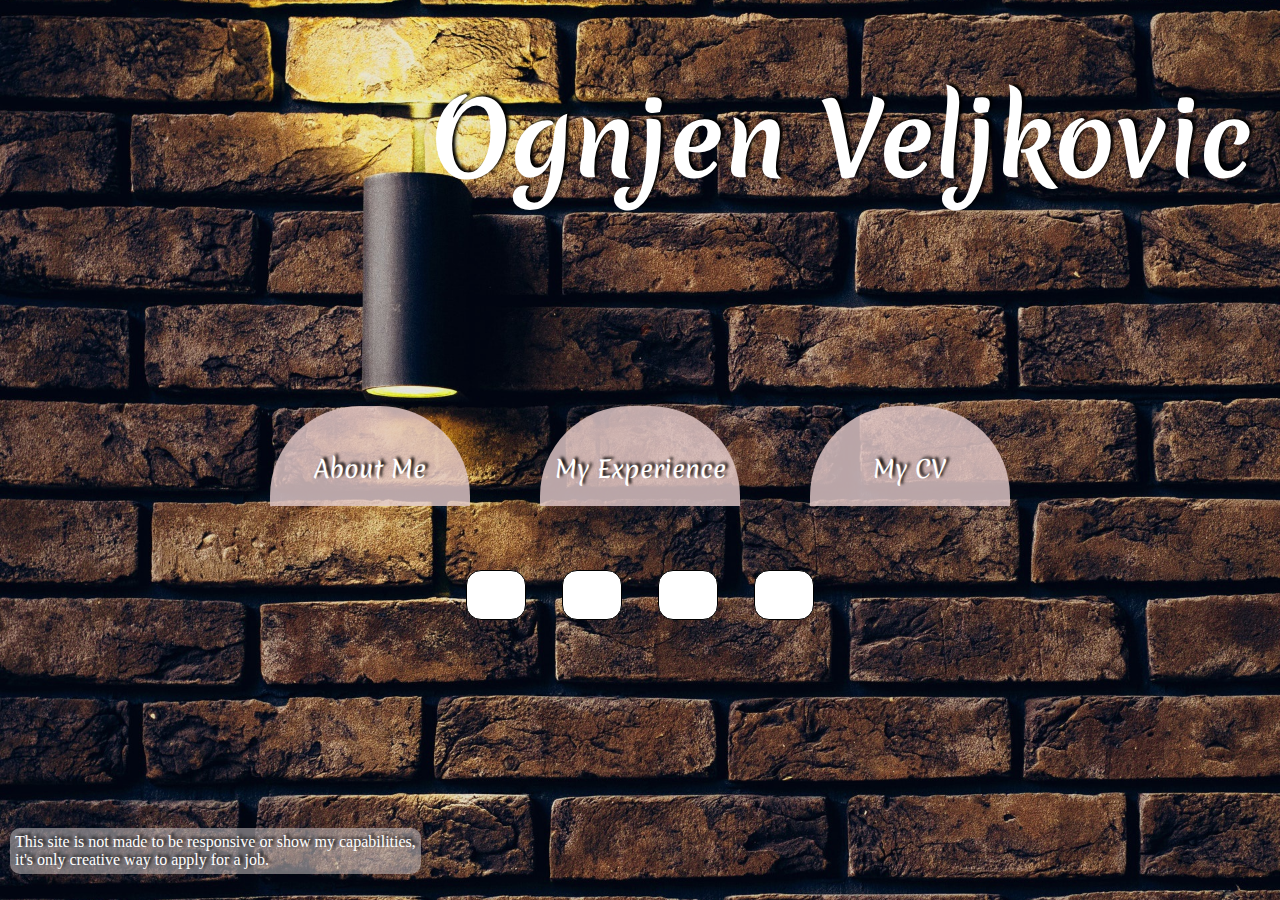
<file: index.html>
<!DOCTYPE html>
<html lang="en">
<head>
    <meta charset="UTF-8">
    <meta name="viewport" content="width=device-width, initial-scale=1.0">
    <meta http-equiv="X-UA-Compatible" content="ie=edge">
    <link rel="stylesheet" href="reset.css">
    <link rel="stylesheet" href="main.css">
    <link href="https://fonts.googleapis.com/css?family=Merienda" rel="stylesheet">
    <link rel="stylesheet" href="https://use.fontawesome.com/releases/v5.3.1/css/all.css" integrity="sha384-mzrmE5qonljUremFsqc01SB46JvROS7bZs3IO2EmfFsd15uHvIt+Y8vEf7N7fWAU" crossorigin="anonymous">
    <title>Home Page</title>
    
</head>
<body>

    <header class="header">
        <div class="name">
             <h1>Ognjen Veljkovic</h1>
        </div>
    </header>

    <main class="main">   
        <div class="halfCircle"><a href="aboutme.html">About Me</a></div>
        <div class="halfCircle"><a href="myexperience.html">My Experience</a></div>
        <div class="halfCircle"><a href="https://www.dropbox.com/s/7stuu2h3u6gr9t3/SerbianCV.docx?dl=0">My CV</a></div>
    </main>

    <footer class="footer">
        <div class="gh"><a href="https://github.com/gotty99"><i class="fab fa-github"></i></a></div>
        <div class="tw"><a href="https://twitter.com/Enthusiastic_99?s=07"><i class="fab fa-twitter"></i></a></div>
        <div class="ig"><a href="https://www.instagram.com/gotty.99/"><i class="fab fa-instagram"></i></a></div>
        <div class="fb"><a href="https://www.facebook.com/goti.gi"><i class="fab fa-facebook-f"></i></a></div>
    </footer>
    <p>This site is not made to be responsive or show my capabilities, <br> it's only creative way to apply for a job.</p>
</body>
</html>
</file>
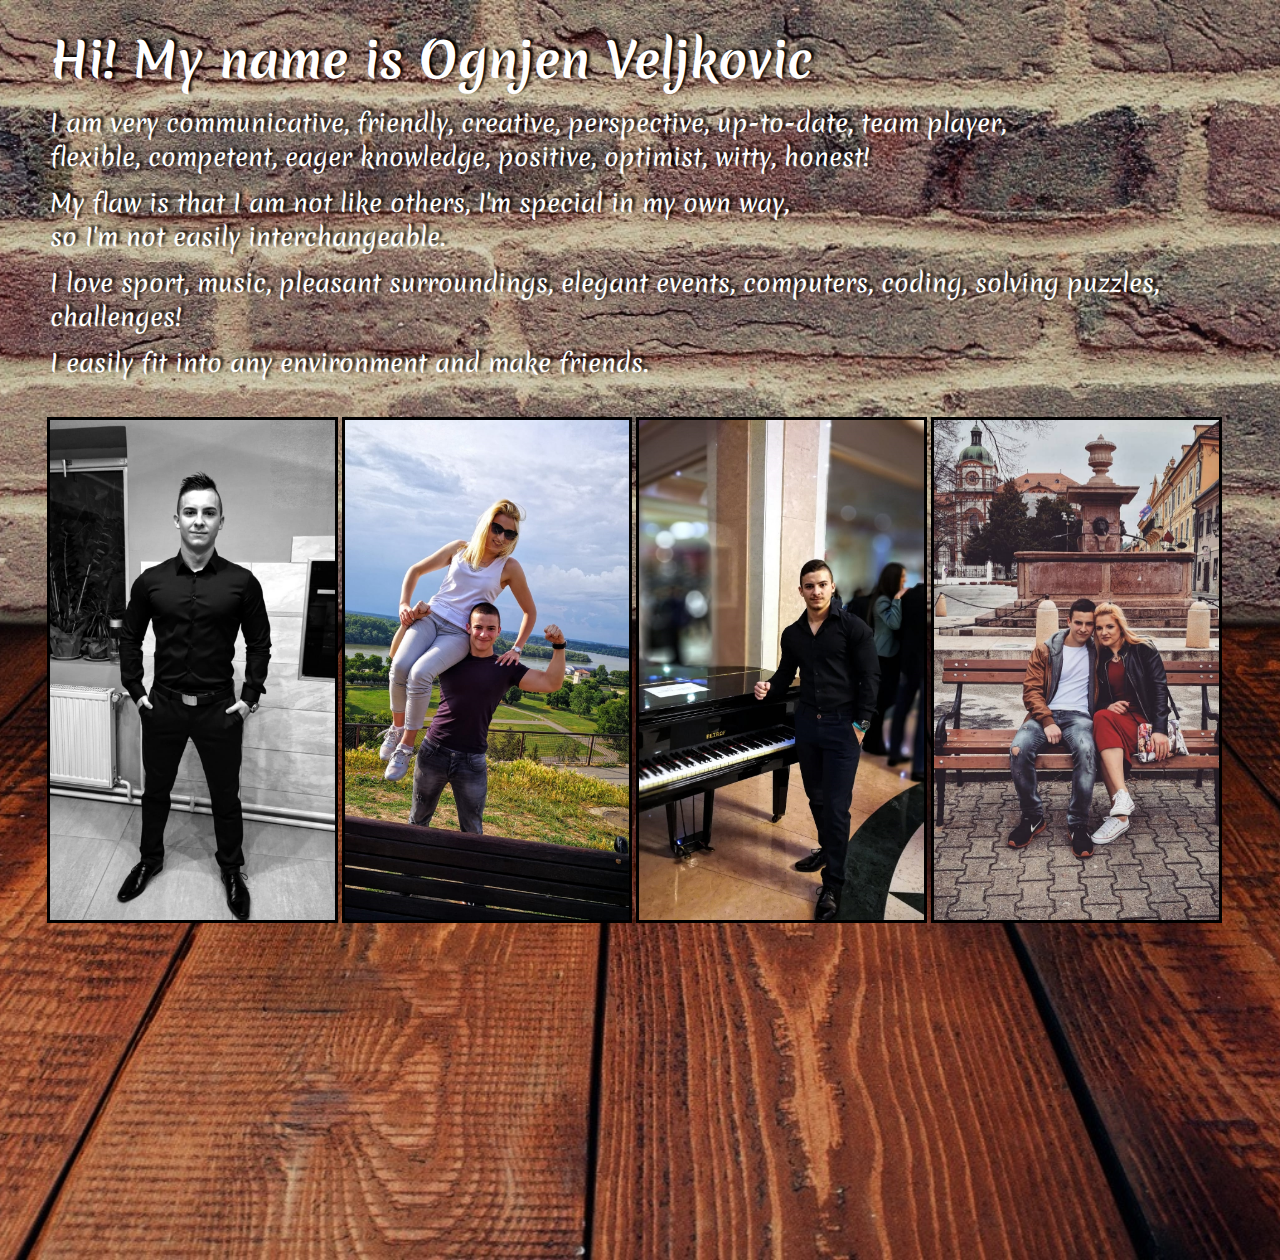
<file: aboutme.html>
<!DOCTYPE html>
<html lang="en">
<head>
    <meta charset="UTF-8">
    <meta name="viewport" content="width=device-width, initial-scale=1.0">
    <meta http-equiv="X-UA-Compatible" content="ie=edge">
    <link rel="stylesheet" href="reset.css">
    <link rel="stylesheet" href="aboutme.css">
    <link href="https://fonts.googleapis.com/css?family=Merienda" rel="stylesheet">
    <title>About Me</title>
</head>
<body>
   
    <div class="main-text-wrapper">    
        <h1>Hi! My name is Ognjen Veljkovic</h1>
        <p>
            I am very communicative, friendly, creative, perspective, up-to-date, team player,<br> flexible, competent, eager knowledge, positive, optimist, witty, honest!
        </p>
        <p>
            My flaw is that I am not like others, I'm special in my own way, <br> so I'm not easily interchangeable.
        </p>
        <p>
            I love sport, music, pleasant surroundings, elegant events, computers, coding, solving puzzles, challenges!
        </p>
        <p>
            I easily fit into any environment and make friends.
        </p>
    </div>

    <div class="img-wrapp"> 
        <div class="img1"></div>
        <div class="img2"></div>
        <div class="img3"></div>
        <div class="img4"></div>
    </div>


</body>
</html>
</file>
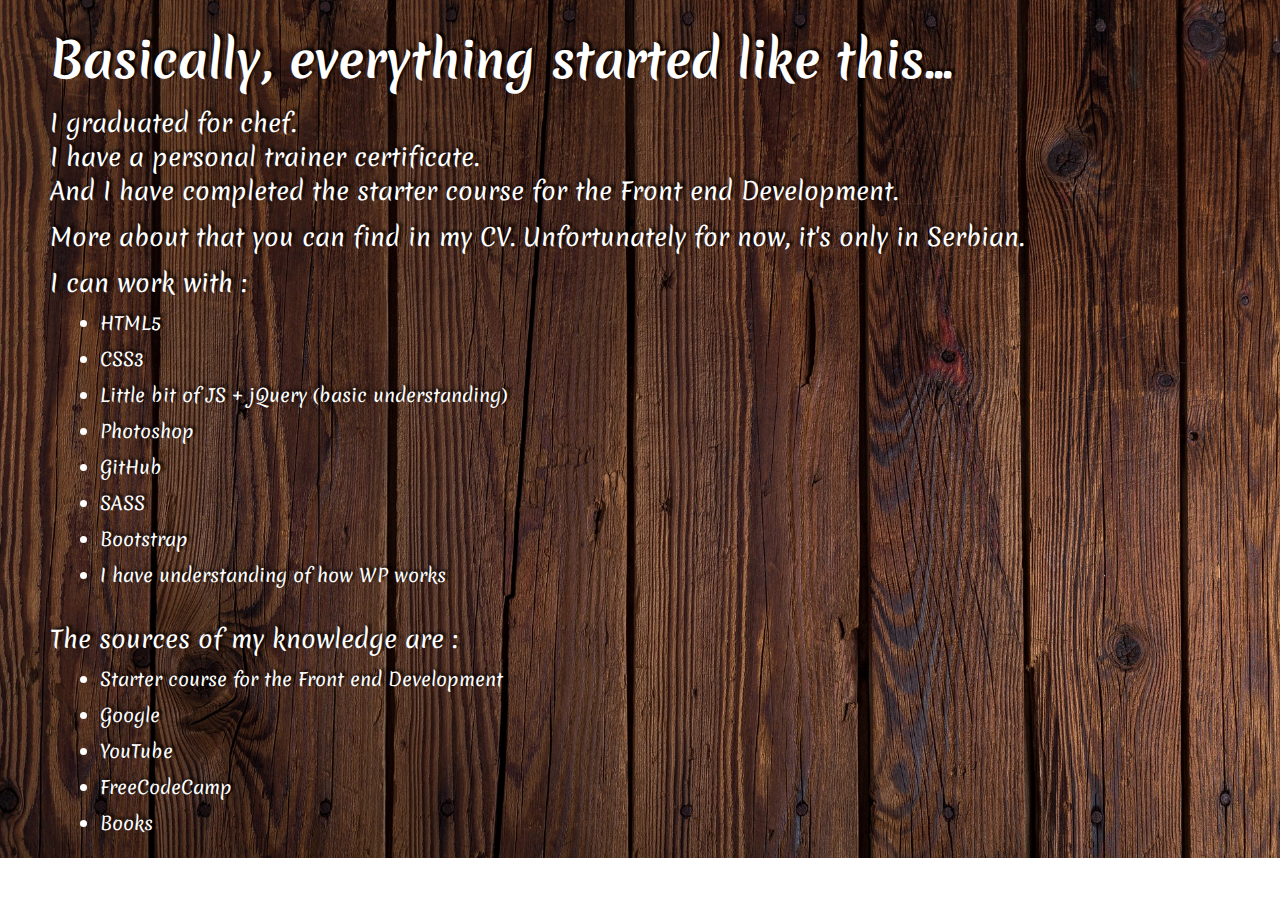
<file: myexperience.html>
<!DOCTYPE html>
<html lang="en">

<head>
    <meta charset="UTF-8">
    <meta name="viewport" content="width=device-width, initial-scale=1.0">
    <meta http-equiv="X-UA-Compatible" content="ie=edge">
    <link href="https://fonts.googleapis.com/css?family=Merienda" rel="stylesheet">
    <link rel="stylesheet" href="reset.css">
    <link rel="stylesheet" href="myexp.css">
    <title>My Experience</title>
</head>

<body>

    <div class="wrapper">
        <h1>Basically, everything started like this...</h1>
        <p>
            I graduated for chef. <br> I have a personal trainer certificate. <br> And I have completed the starter
            course for the Front end Development.
        </p>
        <p>
            More about that you can find in my CV. Unfortunately for now, it's only in Serbian.
        </p>
        <p>
            I can work with : 
            <ul>
                <li>HTML5</li>
                <li>CSS3</li>
                <li>Little bit of JS + jQuery (basic understanding)</li>
                <li>Photoshop</li>
                <li>GitHub</li>
                <li>SASS</li>
                <li>Bootstrap</li>
                <li>I have understanding of how WP works</li>
            </ul>
        </p>
        <p> 
            The sources of my knowledge are : 
            <ul>
                <li>Starter course for the Front end Development</li>
                <li>Google</li>
                <li>YouTube</li>
                <li>FreeCodeCamp</li>
                <li>Books</li>
            </ul>
        </p>
    </div>

</body>

</html>
</file>
<file: main.css>
body {
    background-image: url(img/background.jpeg);
    background-repeat: no-repeat;
    background-position: center center;
    background-size: cover;
    height: 100vh;
    width: auto;
    overflow: hidden;
}

.header {
    color: #fff;
    font-size: 50px;
    font-family: 'Merienda';
    text-shadow: 3px -2px 3px black;
    display: flex;
    justify-content: flex-end;
    align-items: center;
    padding-right: 2%;
}

.main {
    margin-top: 10%;
    display: flex;
    justify-content: center;
    align-items: center;
}

.halfCircle {
    font-family: 'Merienda';
    height: 100px;
    width: 200px;
    border-radius: 90px 90px 0 0;
    background: #e2c8c8d2;
    margin-right: 70px;
    display: flex;
    justify-content: center;
    align-items: flex-end;
    padding-bottom: 20px;
    font-size: 24px;
    color: #fff;
    text-shadow: 3px -2px 3px black;
}

.halfCircle:hover {
    background: #ffffffd3;
    cursor: pointer;
}

.halfCircle:last-child {
    margin: 0;
}

.footer {
    display: flex;
    justify-content: center;
    align-items: center;
}

.gh,
.tw,
.ig,
.fb {
    height: 50px;
    width: 60px;
    background-color: #fff;
    margin-right: 36px;
    margin-top: 5%;
    border: 1px solid;
    border-radius: 15px;
    display: flex;
    justify-content: center;
    align-items: center;
}

.fb {
    margin-right: 0;
}

.gh:hover,
.tw:hover,
.ig:hover,
.fb:hover {
    background: #ffffffd3;
    cursor: pointer;
}

.fab {
    font-size: 35px;
}

.fa-github {
    color: #6e5494;
}

.fa-twitter {
    color: #00aced;
}

.fa-instagram {
    color: #bc2a8d;
}

.fa-facebook-f {
    color: #3B5998;
}

p {
    color: white;
    background: rgba(199, 192, 192, 0.548);
    display: inline-block;
    text-shadow: 3px -2px 3px black;
    border-radius: 10px;
    padding: 5px;
    position: absolute;
    bottom: 10px;
    left: 10px;
}
</file>
<file: aboutme.css>
body {
    background-image: url(img/board-bricks-brickwork-269063.jpg);
    background-repeat: no-repeat;
    background-position: center center;
    background-size: cover;
    height: 140vh;
    width: auto;
    color: #fff;
    text-shadow: 3px -2px 3px black;
    padding: 25px 0 0 50px;
    font-family: 'Merienda';
    display: flex;
    justify-content: flex-start;
    flex-direction: column;
}
h1,
p {
    margin: 0;
    padding: 0;
}
h1 {
    font-size: 48px;
}
p {
    padding-top: 12px;
    font-size: 24px;
}
.img-wrapp {
    margin-top: 40px;
    height: 500px;
    width: 95%;
    display: flex;
    align-items: center;
    justify-content: center;
}
.img1,
.img2,
.img3,
.img4 {
    height: 100%;
    width: 25%;
    margin-right: 10px;
    background-repeat: no-repeat;
    background-position: center center;
    background-size: cover;
    outline: 3px solid black;
}
.img1 {
    background-image: url(img/odelo.jpg);
}
.img2 {
    background-image: url(img/snjom.jpg);
}
.img3 {
    background-image: url(img/klavir.jpg);
    background-position: center right;
}
.img4 {
    background-image: url(img/karlovci.jpg);
    margin-right: 0;
}
</file>
<file: myexp.css>
body {
    background-image: url(img/pexels-photo-326311.jpeg);
    background-repeat: no-repeat;
    background-position: center center;
    background-size: cover;
    height: auto;
    width: auto;
    padding: 25px 0 0 50px;
    font-family: 'Merienda';
    color: #fff;
    text-shadow: 3px -2px 3px black;
}
h1,
p,
ul {
    margin: 0;
    padding: 0;
}
h1 {
    font-size: 48px;
}
p {
    padding-top: 12px;
    font-size: 24px;
}
ul {
    padding-left: 50px; 
    margin-top: 10px;
}
li {
    font-size: 18px;
    padding-bottom: 10px;
}
</file>
